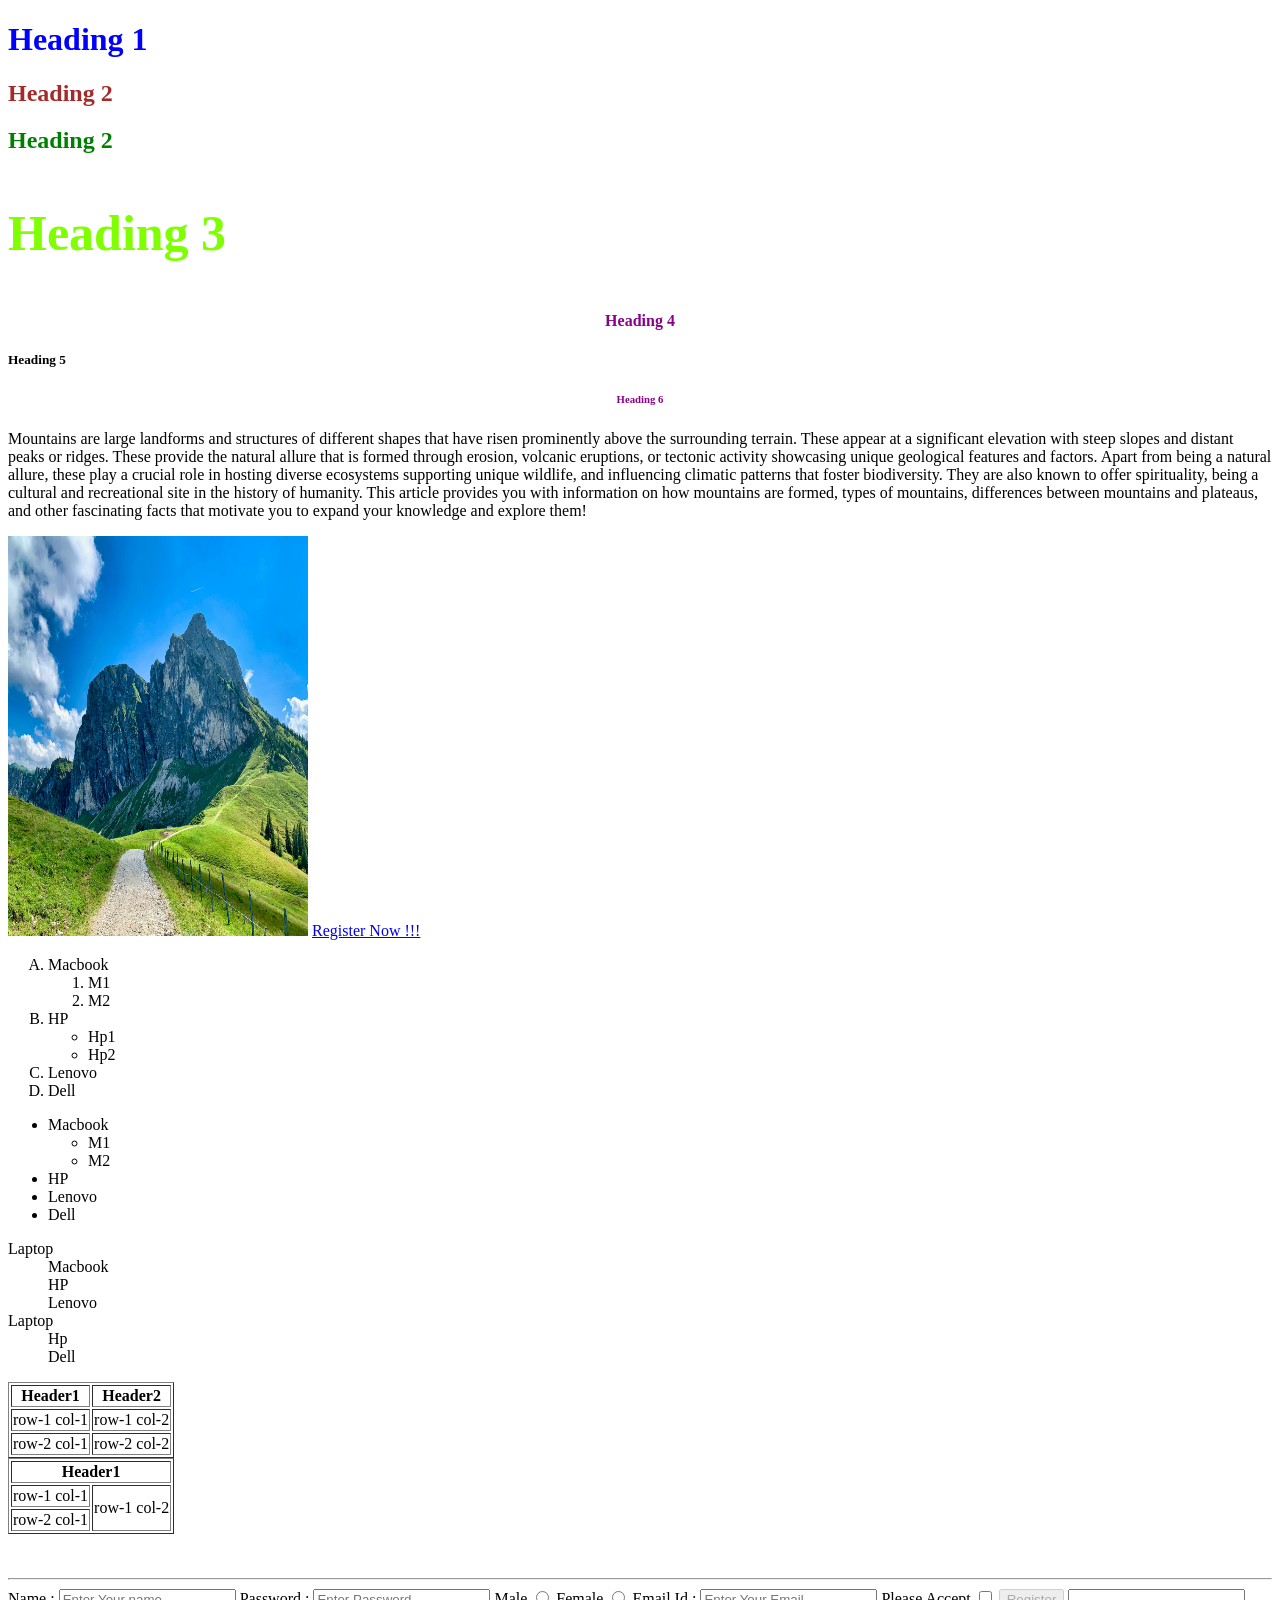
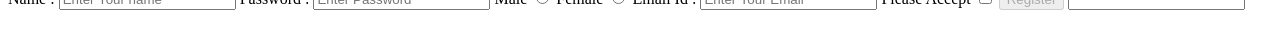
<file: index.html>
<!DOCTYPE html>
<html>
<head>
    <meta charset="UTF-8">
    <meta name="viewport" content="width=device-width, initial-scale=1.0">
    <title>Intro to HTML</title>

  
    <!-- internal style -->
 <style>
    /* h2{
        color: brown;
    }
    p{
        color: yellow;
    }
    #head-3{
        color: chartreuse;
        font-size: 50px;

    }
    .font-theme{
        color: darkmagenta;
        text-align: center;

    } */
</style> 
  <link rel="stylesheet" href="style.css"/>
</head>

<body>
    <h1 style="color: blue;"> Heading 1 </h1>
    <h2> Heading 2 </h2>
     <h2 style="color: green;"> Heading 2 </h2>
    <h3 id="head-3"> Heading 3 </h3>
    <h4 class="font-theme"> Heading 4</h4>
    <h5> Heading 5</h5>
    <h6 class="font-theme"> Heading 6</h6>
    <p>
        Mountains are large landforms and structures of different shapes
         that have risen prominently above the surrounding terrain. 
         These appear at a significant elevation with steep slopes and 
         distant peaks or ridges. These provide the natural allure that 
         is formed through erosion, volcanic eruptions, or tectonic activity 
         showcasing unique geological features and factors. 
         Apart from being a natural allure, these play a crucial role in hosting 
         diverse ecosystems supporting unique wildlife, and influencing climatic 
         patterns that foster biodiversity. They are also known to offer spirituality, 
         being a cultural and recreational site in the history of humanity. 
         This article provides you with information on how mountains are formed, 
         types of mountains, differences between mountains and plateaus, and other 
         fascinating facts that motivate you to expand your knowledge and explore them!
    </p>
    <img src="images/hilll-img.jpg" width="300" height="400"/ >
    <a href="register.html" target="_blank">
        Register Now !!!
    </a>
    <ol type="A">
        <li> Macbook</li>
        <ol>
            <li>M1</li>
            <li>M2</li>
        </ol>
        <li> HP</li>
        <ul>
            <li>Hp1</li>
            <li>Hp2</li>
        </ul>
        <li>Lenovo</li>
        <li>Dell</li>
    </ol>
    <ul type="disk">
       <li> Macbook</li>
       <ul>
        <li>M1</li>
        <li>M2</li>
       </ul>
        <li> HP</li>
        <li>Lenovo</li>
        <li>Dell</li>
    </ul>
    <dl>
        <dt>Laptop</dt>
        <dd>Macbook</dd>
        <dd>HP</dd>
        <dd>Lenovo</dd>
        <dt>Laptop</dt>
        <dd>Hp</dd>
        <dd>Dell</dd>

    </dl>

    <table border="1">
        <tr>
            <th>Header1</th>
            <th>Header2</th>
        </tr>
        <tr>
            <td>row-1 col-1</td>
             <td>row-1 col-2</td>
        </tr>
        <tr>
            <td>row-2 col-1</td>
             <td>row-2  col-2</td>
        </tr>
    </table>
    <table border="1">
        <tr>
            <th colspan="2">Header1</th>
           
        </tr>
        <tr>
            <td>row-1 col-1</td>
             <td rowspan="2">row-1 col-2</td>
        </tr>
        <tr>
            <td>row-2 col-1</td>
            
        </tr>
    </table>
    <nav></nav>
    <section></section>
    <aside></aside>
    <article></article>
    <span></span>
    <br>
    <br>
    <hr>
    <form>
        <label for="name"> Name :</label>
        <input id="name" type="text" placeholder="Enter Your name" required/>
       <label for="password">Password :</label>
        <input id="Password" type="password" placeholder="Enter Password" required/>
        <label for="">Male</label>
        <input type="radio" name="gender" value="Male">
              <label for="">Female</label>
        <input type="radio" name="gender" value="Female">
        <label for="Email">Email Id :</label>
        <input id="Email" type="email" placeholder="Enter Your Email" required/>
        <label>
            Please Accept 
        </label>
        <input type="checkbox">
        <button disabled>Register
        </button>


        <input type="password"/>

    </form>
    <br>
</body>
</html>
</file>
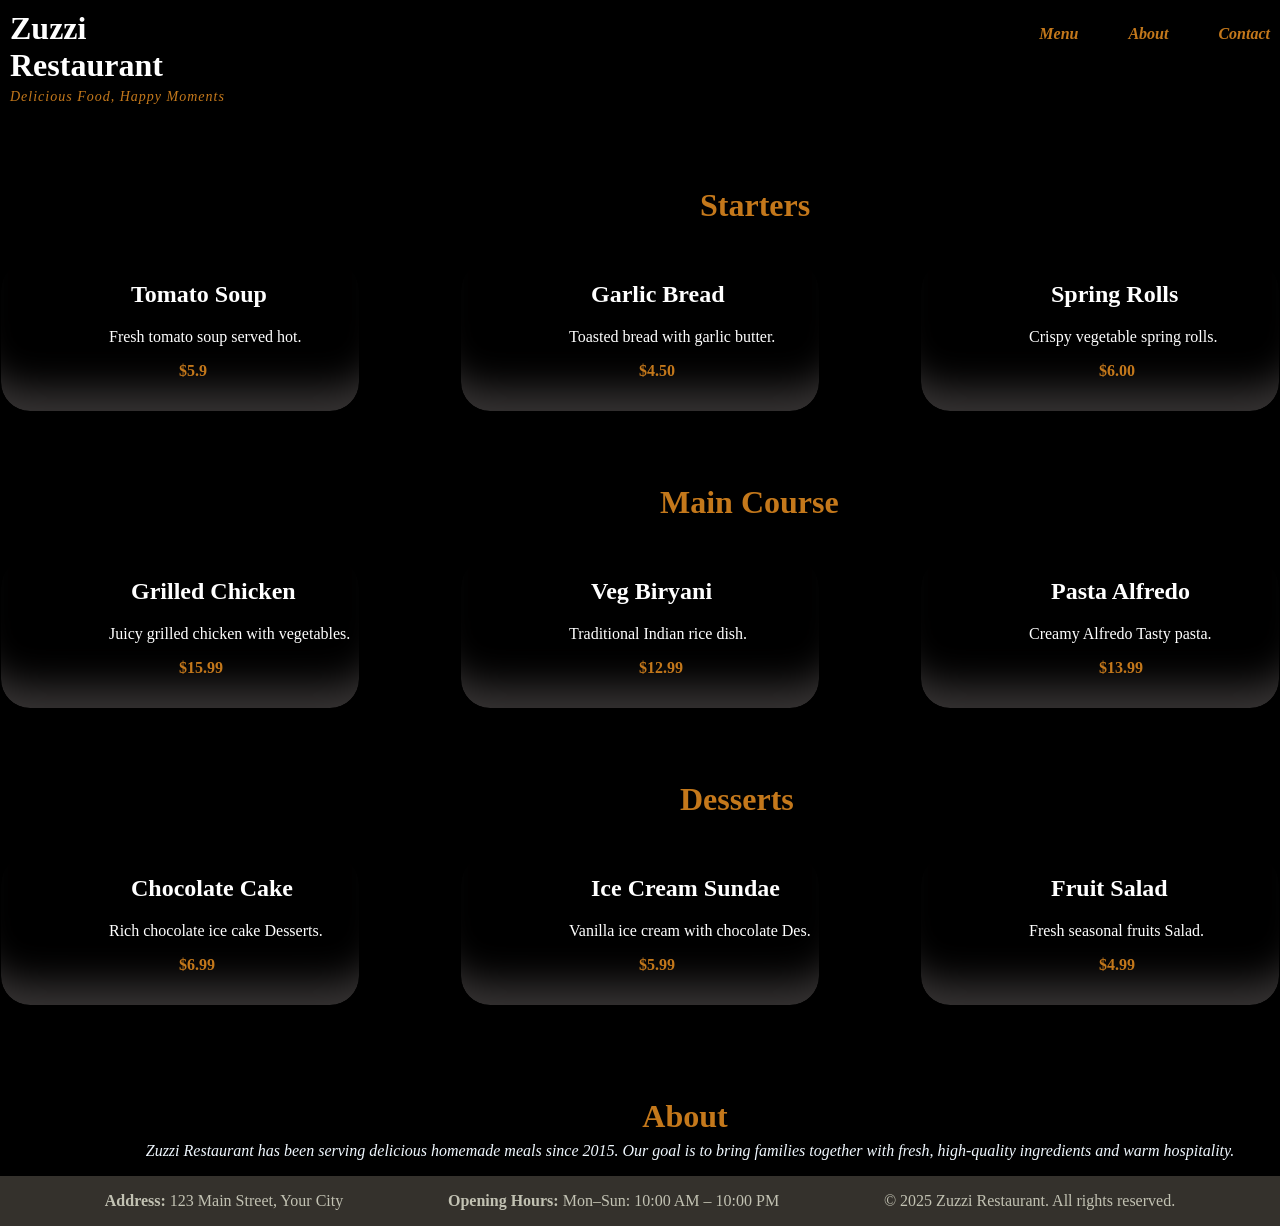
<file: Assignment-1/index.html>
<!DOCTYPE html>
<html lang="en">
<head>
    <meta charset="UTF-8">
    <meta name="viewport" content="width=device-width, initial-scale=1.0">
    <title>Zuzzi Restaurant </title>
    
    <link rel="stylesheet" href="style.css">
    <link rel="preconnect" href="https://fonts.googleapis.com">
    <link rel="preconnect" href="https://fonts.gstatic.com" crossorigin>
    <link href="https://fonts.googleapis.com/css2?family=Montenegrin+Gothic+One&family=Pacifico&family=Playpen+Sans+Hebrew:wght@100..800&family=Playwrite+ID:wght@100..400&family=Yuyu+Short&display=swap" rel="stylesheet">
    <link rel="preconnect" href="https://fonts.googleapis.com">
    <link rel="preconnect" href="https://fonts.gstatic.com" crossorigin>
    <link href="https://fonts.googleapis.com/css2?family=Montenegrin+Gothic+One&family=Playpen+Sans+Hebrew:wght@100..800&family=Playwrite+ID:wght@100..400&family=Yuyu+Short&display=swap" rel="stylesheet">
</head>
<body>
    <header>
        <div class="logo">
            <h1 class="main-name">Zuzzi Restaurant</h1>
            <p class="caption">Delicious Food, Happy Moments</p>
        </div>
       
        <nav>
            <a href="#menu">Menu</a>
            <a href="#about">About</a>
            <a href="#contact">Contact</a>
        </nav>
    </header>
        <main id="menu">
            <br><br><br><br>
             <h1 class="dish">Starters</h1>
             <br><br>
            <section>
               
                <div class="card">
                    <h2 class="items">Tomato Soup</h2>
                    <p>Fresh tomato soup served hot.</p>
                    <span>$5.9</span>
                 
                </div>
                <div class="card">
                    <h2 class="items">Garlic Bread</h2>
                    <p>Toasted bread with garlic butter.</p>
                    <span>$4.50</span>
                </div>
                <div class="card">
                    <h2 class="items">Spring Rolls</h2>
                    <p>Crispy vegetable spring rolls.</p>
                    <span>$6.00</span>
                </div>
            </section>
            <br><br><br><br>
            <h1  class="dish1">Main Course</h1>
            <br><br>
            <section>             
                <div class="card">
                    <h2 class="items-2">Grilled Chicken</h2>
                    <p>Juicy grilled chicken with vegetables.</p>
                    <span>$15.99</span>
                </div>

            <div class="card">
                <h2 class="items-3">Veg Biryani</h2>
                <p>Traditional Indian rice dish.</p>
                <span>$12.99</span>
            </div>

            <div class="card">
                <h2 class="items-4">Pasta Alfredo</h2>
                <p>Creamy Alfredo Tasty pasta.</p>
                <span>$13.99</span>
            </div>
            </section>
            <br><br><br><br>
              <h1  class="dish2">Desserts</h1>
              <br><br>
            <section>
            <div class="card">
                <h2 class="items-5">Chocolate Cake</h2>
                <p>Rich chocolate ice cake Desserts.</p>
                <span>$6.99</span>
            </div>

            <div class="card">
                <h2 class="items-6">Ice Cream Sundae</h2>
                <p>Vanilla ice cream with chocolate Des.</p>
                <span>$5.99</span>
            </div>

            <div class="card">
                <h2 class="items-7">Fruit Salad</h2>
                <p>Fresh seasonal fruits Salad.</p>
                <span>$4.99</span>
            </div>

            </section>
        </main>
            <section>
                <h1 id="about">About</h1>
                 <div class="details">
                <p> Zuzzi Restaurant has been serving delicious homemade meals since 2015. Our goal is to bring families together with fresh, high-quality ingredients and warm hospitality.
                </p>
            </div>
            </section>
           
            <footer id="contact">
                <p><strong>Address:</strong> 123 Main Street, Your City</p>
                <p><strong>Opening Hours:</strong> Mon–Sun: 10:00 AM – 10:00 PM</p>
                <p>&copy; 2025 Zuzzi Restaurant. All rights reserved.</p>
            </footer>
</body>
</html>
</file>
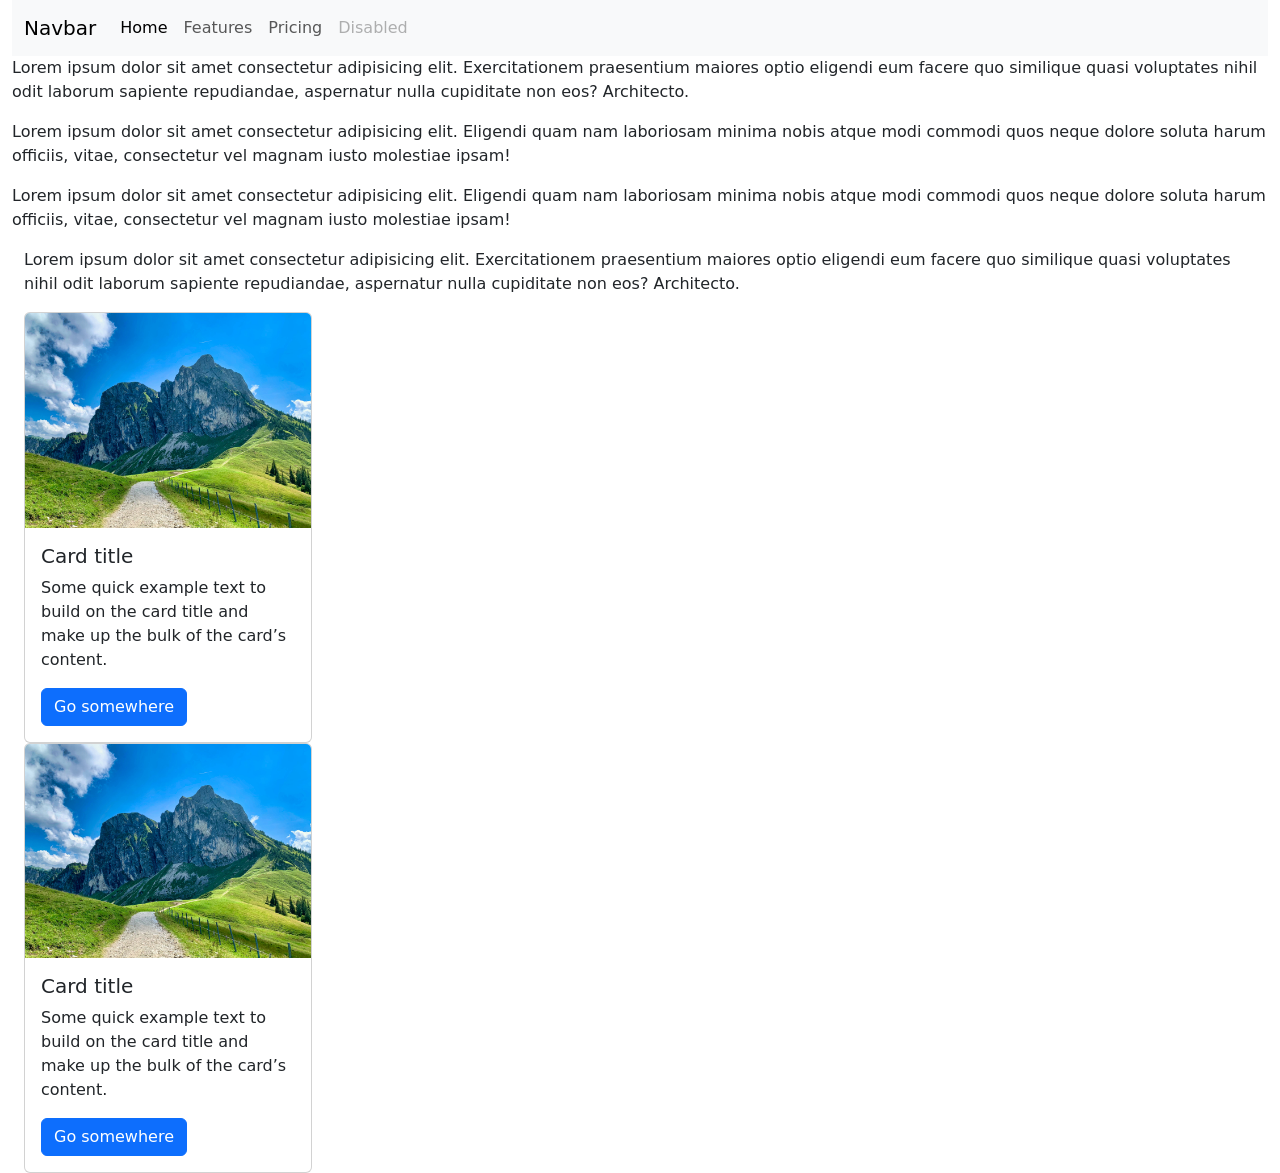
<file: bootstrap.html>
<!DOCTYPE html>
<html lang="en">
<head>
    <meta charset="UTF-8">
    <meta name="viewport" content="width=device-width, initial-scale=1.0">
    <title>Bootstrap</title>
    <link href="https://cdn.jsdelivr.net/npm/bootstrap@5.3.8/dist/css/bootstrap.min.css" rel="stylesheet" integrity="sha384-sRIl4kxILFvY47J16cr9ZwB07vP4J8+LH7qKQnuqkuIAvNWLzeN8tE5YBujZqJLB" crossorigin="anonymous">
    <script src="https://cdn.jsdelivr.net/npm/bootstrap@5.3.8/dist/js/bootstrap.bundle.min.js" integrity="sha384-FKyoEForCGlyvwx9Hj09JcYn3nv7wiPVlz7YYwJrWVcXK/BmnVDxM+D2scQbITxI" crossorigin="anonymous"></script>
    <!-- <link rel="stylesheet" href="style.css"> -->
</head>
<body>
    <div class="container-fluid">
<nav class="navbar navbar-expand-lg bg-body-tertiary">
  <div class="container-fluid">
    <a class="navbar-brand" href="#">Navbar</a>
    <button class="navbar-toggler" type="button" data-bs-toggle="collapse" data-bs-target="#navbarNav" aria-controls="navbarNav" aria-expanded="false" aria-label="Toggle navigation">
      <span class="navbar-toggler-icon"></span>
    </button>
    <div class="collapse navbar-collapse" id="navbarNav">
      <ul class="navbar-nav">
        <li class="nav-item">
          <a class="nav-link active" aria-current="page" href="#">Home</a>
        </li>
        <li class="nav-item">
          <a class="nav-link" href="#">Features</a>
        </li>
        <li class="nav-item">
          <a class="nav-link" href="#">Pricing</a>
        </li>
        <li class="nav-item">
          <a class="nav-link disabled" aria-disabled="true">Disabled</a>
        </li>
      </ul>
    </div>
  </div>
</nav>

    </div>
    <!-- <div class="container">
        <p>Lorem ipsum dolor sit amet consectetur adipisicing elit. Exercitationem praesentium maiores optio eligendi eum facere quo similique quasi voluptates nihil odit laborum sapiente repudiandae, aspernatur nulla cupiditate non eos? Architecto.</p>
        <div class="row">
            <div class="col">
                <p>Lorem ipsum dolor sit amet consectetur adipisicing elit. Eligendi quam nam laboriosam minima nobis atque modi commodi quos neque dolore soluta harum officiis, vitae, consectetur vel magnam iusto molestiae ipsam!</p>
            </div>
            <div class="col">
                <p>Lorem ipsum dolor sit amet consectetur adipisicing elit. Eligendi quam nam laboriosam minima nobis atque modi commodi quos neque dolore soluta harum officiis, vitae, consectetur vel magnam iusto molestiae ipsam!</p>
            </div>
            <div class="col">
                <p>Lorem ipsum dolor sit amet consectetur adipisicing elit. Eligendi quam nam laboriosam minima nobis atque modi commodi quos neque dolore soluta harum officiis, vitae, consectetur vel magnam iusto molestiae ipsam!</p>
            </div>
        </div>
    </div> -->
    
     <!-- <div class="container-fluid">
        <p>Lorem ipsum dolor sit amet consectetur adipisicing elit. Exercitationem praesentium maiores optio eligendi eum facere quo similique quasi voluptates nihil odit laborum sapiente repudiandae, aspernatur nulla cupiditate non eos? Architecto.</p>
    </div> -->
    <!-- <div class="container">
        <p>Lorem ipsum dolor sit amet consectetur adipisicing elit. Exercitationem praesentium maiores optio eligendi eum facere quo similique quasi voluptates nihil odit laborum sapiente repudiandae, aspernatur nulla cupiditate non eos? Architecto.</p>
        <div class="row">
            <div class="col-4">
                <p>Lorem ipsum dolor sit amet consectetur adipisicing elit. Eligendi quam nam laboriosam minima nobis atque modi commodi quos neque dolore soluta harum officiis, vitae, consectetur vel magnam iusto molestiae ipsam!</p>
            </div>
            <div class="col-4">
                <p>Lorem ipsum dolor sit amet consectetur adipisicing elit. Eligendi quam nam laboriosam minima nobis atque modi commodi quos neque dolore soluta harum officiis, vitae, consectetur vel magnam iusto molestiae ipsam!</p>
            </div>
            <div class="col-4">
                <p>Lorem ipsum dolor sit amet consectetur adipisicing elit. Eligendi quam nam laboriosam minima nobis atque modi commodi quos neque dolore soluta harum officiis, vitae, consectetur vel magnam iusto molestiae ipsam!</p>
            </div>
        </div>
    </div> -->

    <!-- <div class="container">
        <p>Lorem ipsum dolor sit amet consectetur adipisicing elit. Exercitationem praesentium maiores optio eligendi eum facere quo similique quasi voluptates nihil odit laborum sapiente repudiandae, aspernatur nulla cupiditate non eos? Architecto.</p>
        <div class="row">
            <div class="col-2">
                <p>Lorem ipsum dolor sit amet consectetur adipisicing elit. Eligendi quam nam laboriosam minima nobis atque modi commodi quos neque dolore soluta harum officiis, vitae, consectetur vel magnam iusto molestiae ipsam!</p>
            </div>
            <div class="col-4">
                <p>Lorem ipsum dolor sit amet consectetur adipisicing elit. Eligendi quam nam laboriosam minima nobis atque modi commodi quos neque dolore soluta harum officiis, vitae, consectetur vel magnam iusto molestiae ipsam!</p>
            </div>
            <div class="col-4">
                <p>Lorem ipsum dolor sit amet consectetur adipisicing elit. Eligendi quam nam laboriosam minima nobis atque modi commodi quos neque dolore soluta harum officiis, vitae, consectetur vel magnam iusto molestiae ipsam!</p>
            </div>
            <div class="col-2">
                <p>Lorem ipsum dolor sit amet consectetur adipisicing elit. Eligendi quam nam laboriosam minima nobis atque modi commodi quos neque dolore soluta harum officiis, vitae, consectetur vel magnam iusto molestiae ipsam!</p>
            </div>
        </div>
    </div> -->
        <!-- <div class="container-fluid">
        <p>Lorem ipsum dolor sit amet consectetur adipisicing elit. Exercitationem praesentium maiores optio eligendi eum facere quo similique quasi voluptates nihil odit laborum sapiente repudiandae, aspernatur nulla cupiditate non eos? Architecto.</p>
        <div class="row">
            <div class="col-2">
                <p>Lorem ipsum dolor sit amet consectetur adipisicing elit. Eligendi quam nam laboriosam minima nobis atque modi commodi quos neque dolore soluta harum officiis, vitae, consectetur vel magnam iusto molestiae ipsam!</p>
            </div>
            <div class="col-4">
                <p>Lorem ipsum dolor sit amet consectetur adipisicing elit. Eligendi quam nam laboriosam minima nobis atque modi commodi quos neque dolore soluta harum officiis, vitae, consectetur vel magnam iusto molestiae ipsam!</p>
            </div>
            <div class="col-4">
                <p>Lorem ipsum dolor sit amet consectetur adipisicing elit. Eligendi quam nam laboriosam minima nobis atque modi commodi quos neque dolore soluta harum officiis, vitae, consectetur vel magnam iusto molestiae ipsam!</p>
            </div>
            <div class="col-2">
                <p>Lorem ipsum dolor sit amet consectetur adipisicing elit. Eligendi quam nam laboriosam minima nobis atque modi commodi quos neque dolore soluta harum officiis, vitae, consectetur vel magnam iusto molestiae ipsam!</p>
            </div>
        </div>
    </div> -->
        <!-- <div class="container-fluid">
        <p>Lorem ipsum dolor sit amet consectetur adipisicing elit. Exercitationem praesentium maiores optio eligendi eum facere quo similique quasi voluptates nihil odit laborum sapiente repudiandae, aspernatur nulla cupiditate non eos? Architecto.</p>
        <div class="row">
            <div class="col-6">
                <p>Lorem ipsum dolor sit amet consectetur adipisicing elit. Eligendi quam nam laboriosam minima nobis atque modi commodi quos neque dolore soluta harum officiis, vitae, consectetur vel magnam iusto molestiae ipsam!</p>
            </div>
            <div class="col-6">
                <p>Lorem ipsum dolor sit amet consectetur adipisicing elit. Eligendi quam nam laboriosam minima nobis atque modi commodi quos neque dolore soluta harum officiis, vitae, consectetur vel magnam iusto molestiae ipsam!</p>
            </div>
            
        </div>
    </div> -->
        <div class="container-fluid">
        <p>Lorem ipsum dolor sit amet consectetur adipisicing elit. Exercitationem praesentium maiores optio eligendi eum facere quo similique quasi voluptates nihil odit laborum sapiente repudiandae, aspernatur nulla cupiditate non eos? Architecto.</p>
        <div class="row">
            <div class="col-lg-12 col-md-6">
                <p>Lorem ipsum dolor sit amet consectetur adipisicing elit. Eligendi quam nam laboriosam minima nobis atque modi commodi quos neque dolore soluta harum officiis, vitae, consectetur vel magnam iusto molestiae ipsam!</p>
            </div>
            <div class="col-lg-12 col-md-6">
                <p>Lorem ipsum dolor sit amet consectetur adipisicing elit. Eligendi quam nam laboriosam minima nobis atque modi commodi quos neque dolore soluta harum officiis, vitae, consectetur vel magnam iusto molestiae ipsam!</p>
            </div>
            
        </div>
         <div class="container-fluid">
        <p>Lorem ipsum dolor sit amet consectetur adipisicing elit. Exercitationem praesentium maiores optio eligendi eum facere quo similique quasi voluptates nihil odit laborum sapiente repudiandae, aspernatur nulla cupiditate non eos? Architecto.</p>
        <div class="row">
            <div class="col-md-63">
                <div class="card" style="width: 18rem;">
  <img src="images/hilll-img.jpg" class="card-img-top" alt="...">
  <div class="card-body">
    <h5 class="card-title">Card title</h5>
    <p class="card-text">Some quick example text to build on the card title and make up the bulk of the card’s content.</p>
    <a href="#" class="btn btn-primary">Go somewhere</a>
  </div>
</div>
                <!-- <p>Lorem ipsum dolor sit amet consectetur adipisicing elit. Eligendi quam nam laboriosam minima nobis atque modi commodi quos neque dolore soluta harum officiis, vitae, consectetur vel magnam iusto molestiae ipsam!</p> -->
            </div>
            <div class="col-md-3">
                <div class="card" style="width: 18rem;">
  <img src="images/hilll-img.jpg" class="card-img-top" alt="...">
  <div class="card-body">
    <h5 class="card-title">Card title</h5>
    <p class="card-text">Some quick example text to build on the card title and make up the bulk of the card’s content.</p>
    <a href="#" class="btn btn-primary">Go somewhere</a>
  </div>
</div>
                <!-- <p>Lorem ipsum dolor sit amet consectetur adipisicing elit. Eligendi quam nam laboriosam minima nobis atque modi commodi quos neque dolore soluta harum officiis, vitae, consectetur vel magnam iusto molestiae ipsam!</p> -->
            </div>
            
        </div>
        
    </div>
    <div class="container-fluid">
        <div class="modal" tabindex="-1">
  <div class="modal-dialog">
    <div class="modal-content">
      <div class="modal-header">
        <h5 class="modal-title">Modal title</h5>
        <button type="button" class="btn-close" data-bs-dismiss="modal" aria-label="Close"></button>
      </div>
      <div class="modal-body">
        <p>Modal body text goes here.</p>
      </div>
      <div class="modal-footer">
        <button type="button" class="btn btn-secondary" data-bs-dismiss="modal">Close</button>
        <button type="button" class="btn btn-primary">Save changes</button>
      </div>
    </div>
  </div>
</div>
    </div>
    
</body>
</html>
</file>
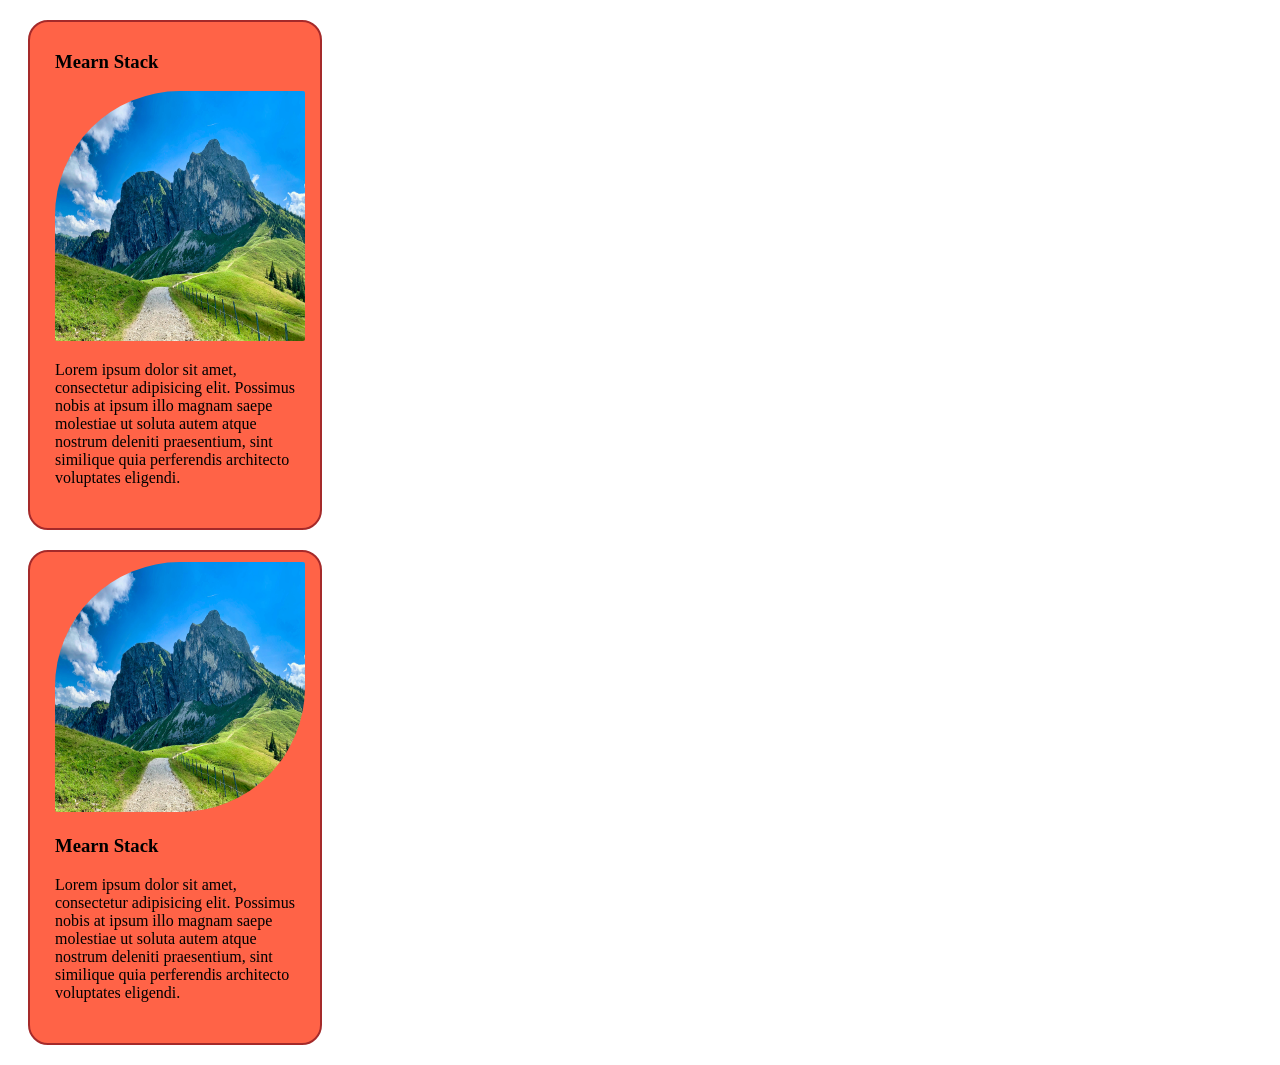
<file: css-box-model.html>
<!DOCTYPE html>
<html lang="en">
<head>
    <meta charset="UTF-8">
    <meta name="viewport" content="width=device-width, initial-scale=1.0">
    <title>Document</title>
      <link rel="stylesheet" href="style.css"/>
<link rel="preconnect" href="https://fonts.googleapis.com">
<link rel="preconnect" href="https://fonts.gstatic.com" crossorigin>
<link href="https://fonts.googleapis.com/css2?family=Montenegrin+Gothic+One&family=Playpen+Sans+Hebrew:wght@100..800&display=swap" rel="stylesheet">
</head>
<body>
    <div class="card">
        <h3 class="card-title">Mearn Stack</h3>
        <img class="img-one" src="images/hilll-img.jpg" alt="">
        <p class="card-details" >Lorem ipsum dolor sit amet, consectetur adipisicing elit. Possimus
                nobis at ipsum illo magnam saepe molestiae ut soluta autem atque nostrum deleniti 
             praesentium, sint similique quia perferendis architecto voluptates eligendi.

        </p>
    </div>
        <div class="card">
                    <img class="img-two" src="images/hilll-img.jpg" alt="">
        <h3 class="card-title">Mearn Stack</h3>
        <p class="card-details" >Lorem ipsum dolor sit amet, consectetur adipisicing elit. Possimus
                nobis at ipsum illo magnam saepe molestiae ut soluta autem atque nostrum deleniti 
             praesentium, sint similique quia perferendis architecto voluptates eligendi.

        </p>
    </div>
    <!-- <span> span-1 </span>
    <p>Lorem ipsum dolor sit amet consectetur adipisicing elit.
         Aut ullam, ratione id, ex quasi reprehenderit
         reiciendis similique, nam a hic sed cupiditate. Laboriosam dolor est rerum! Necessitatibus ipsam nobis excepturi.</p>
    <span> span-2</span> -->
</body>
</html>
</file>
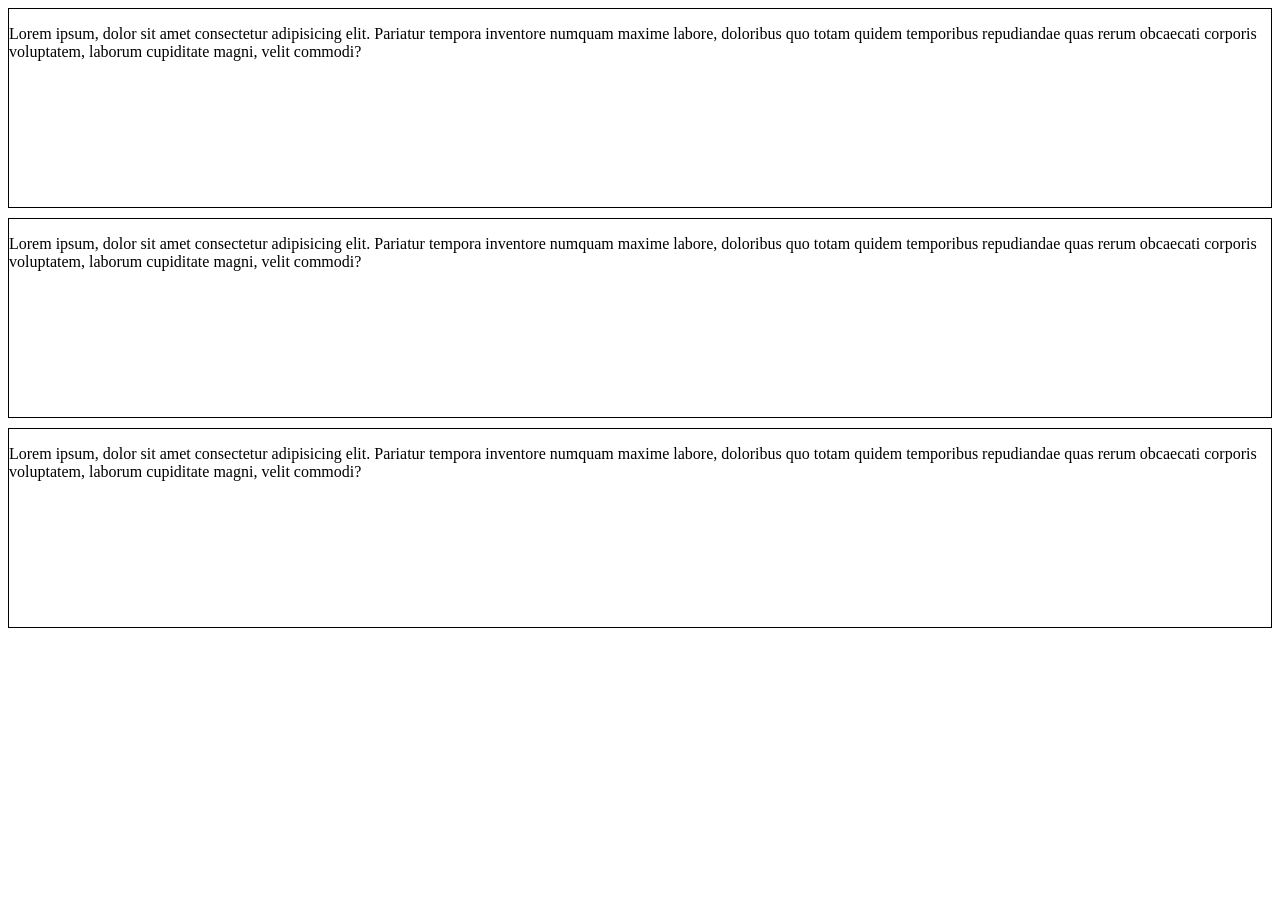
<file: Css-grid.html>
<!DOCTYPE html>
<html lang="en">
<head>
    <meta charset="UTF-8">
    <meta name="viewport" content="width=device-width, initial-scale=1.0">
    <title>Document</title>
    <link rel="stylesheet" href="style.css">
</head>
<body>
    <div class="container">
        <div class="card-item">
            <p>
                Lorem ipsum, dolor sit amet consectetur adipisicing elit. Pariatur tempora inventore numquam maxime labore, doloribus quo totam quidem temporibus repudiandae quas rerum obcaecati corporis voluptatem, laborum cupiditate magni, velit commodi?
            </p>
        </div>
                <div class="card-item">
            <p>
                Lorem ipsum, dolor sit amet consectetur adipisicing elit. Pariatur tempora inventore numquam maxime labore, doloribus quo totam quidem temporibus repudiandae quas rerum obcaecati corporis voluptatem, laborum cupiditate magni, velit commodi?
            </p>
        </div>
                <div class="card-item">
            <p>
                Lorem ipsum, dolor sit amet consectetur adipisicing elit. Pariatur tempora inventore numquam maxime labore, doloribus quo totam quidem temporibus repudiandae quas rerum obcaecati corporis voluptatem, laborum cupiditate magni, velit commodi?
            </p>
        </div>

    </div>
</body>
</html>
</file>
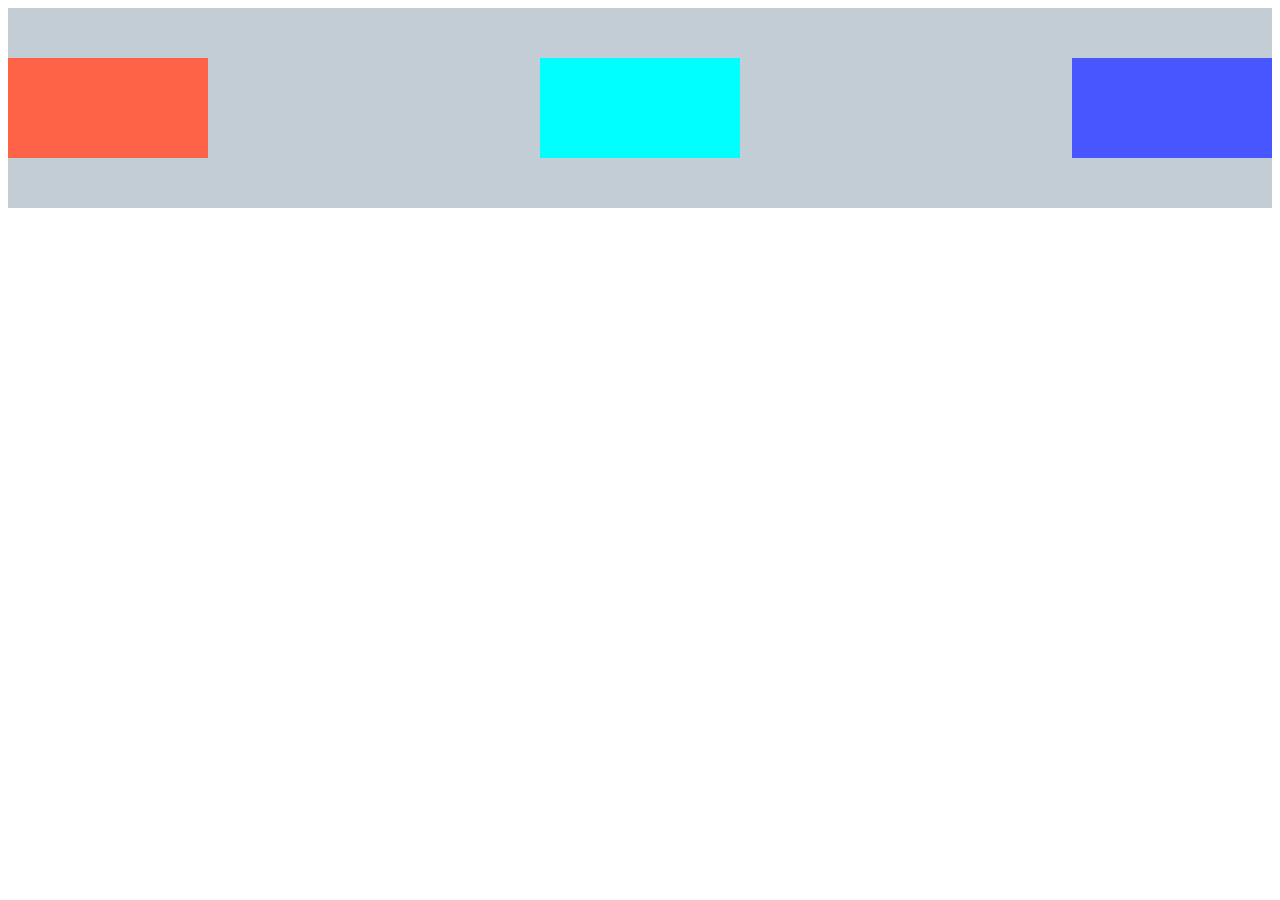
<file: FlexBox.html>
<!DOCTYPE html>
<html lang="en">
<head>
    <meta charset="UTF-8">
    <meta name="viewport" content="width=device-width, initial-scale=1.0">
    <title>Flex-Box</title>
    <link rel="stylesheet" href="style.css">
</head>
<body>
    <section class="home">
        <div class="card-1"></div>
        <div class="card-2"></div>
        <div class="card-3"></div>
    </section>
    
</body>
</html>
</file>
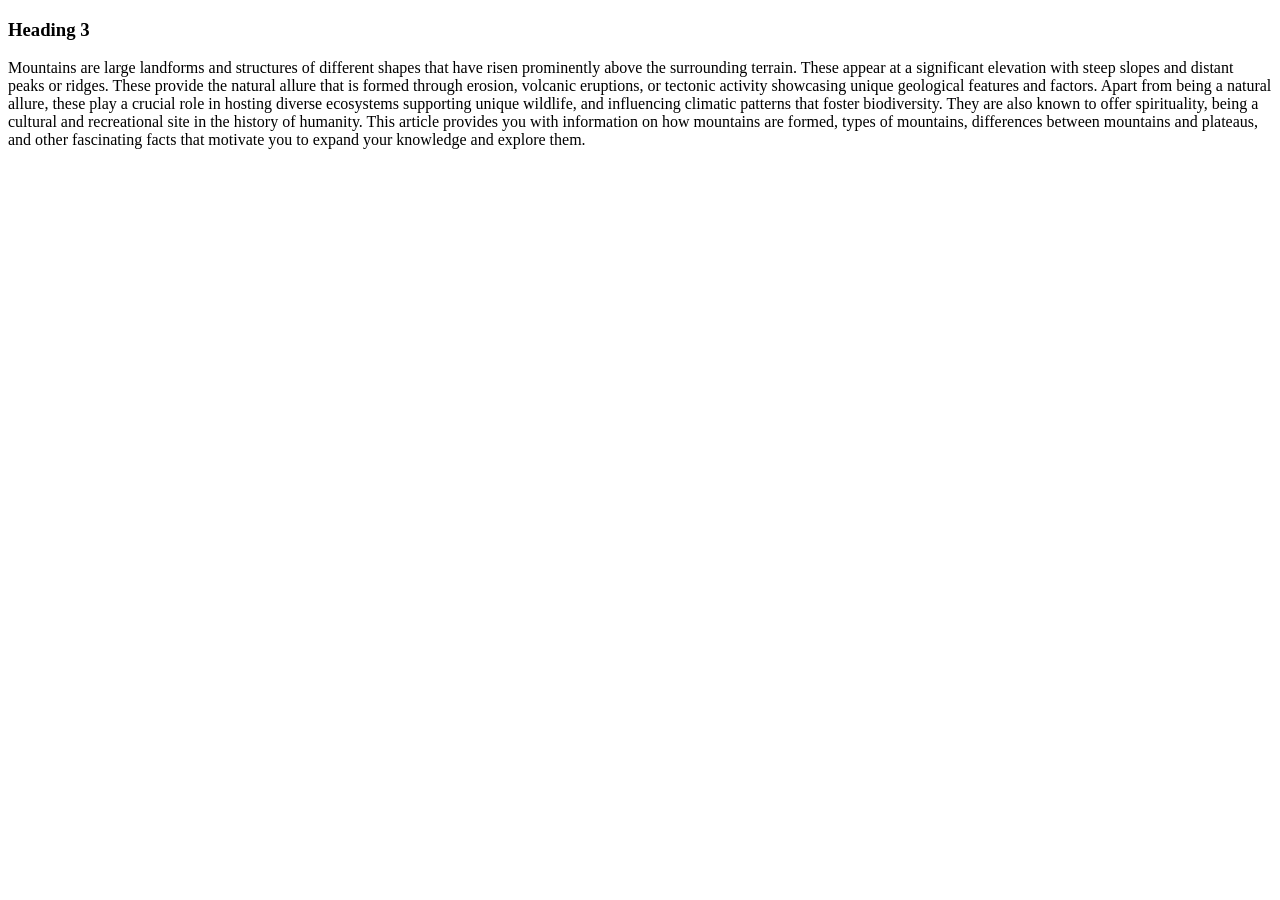
<file: register.html>
<!DOCTYPE html>
<html lang="en">
<head>
    <meta charset="UTF-8">
    <meta name="viewport" content="width=device-width, initial-scale=1.0">
    <title>Register Now !!!</title>
</head>
<body>
    <h3>Heading 3</h3>
    <p>
        Mountains are large landforms and structures of different 
        shapes that have risen prominently above the surrounding terrain.
         These appear at a significant elevation with steep slopes and 
         distant peaks or ridges. These provide the natural allure that
          is formed through erosion, volcanic eruptions, or tectonic 
          activity showcasing unique geological features and factors.
           Apart from being a natural allure, these play a crucial role
            in hosting diverse ecosystems supporting unique wildlife, 
            and influencing climatic patterns that foster biodiversity.
             They are also known to offer spirituality, being a cultural 
             and recreational site in the history of humanity. 
             This article provides you with information on how mountains are 
             formed, types of mountains, differences between mountains 
             and plateaus, and other fascinating facts that motivate you to
              expand your knowledge and explore them.
    </p>
</body>
</html>
</file>
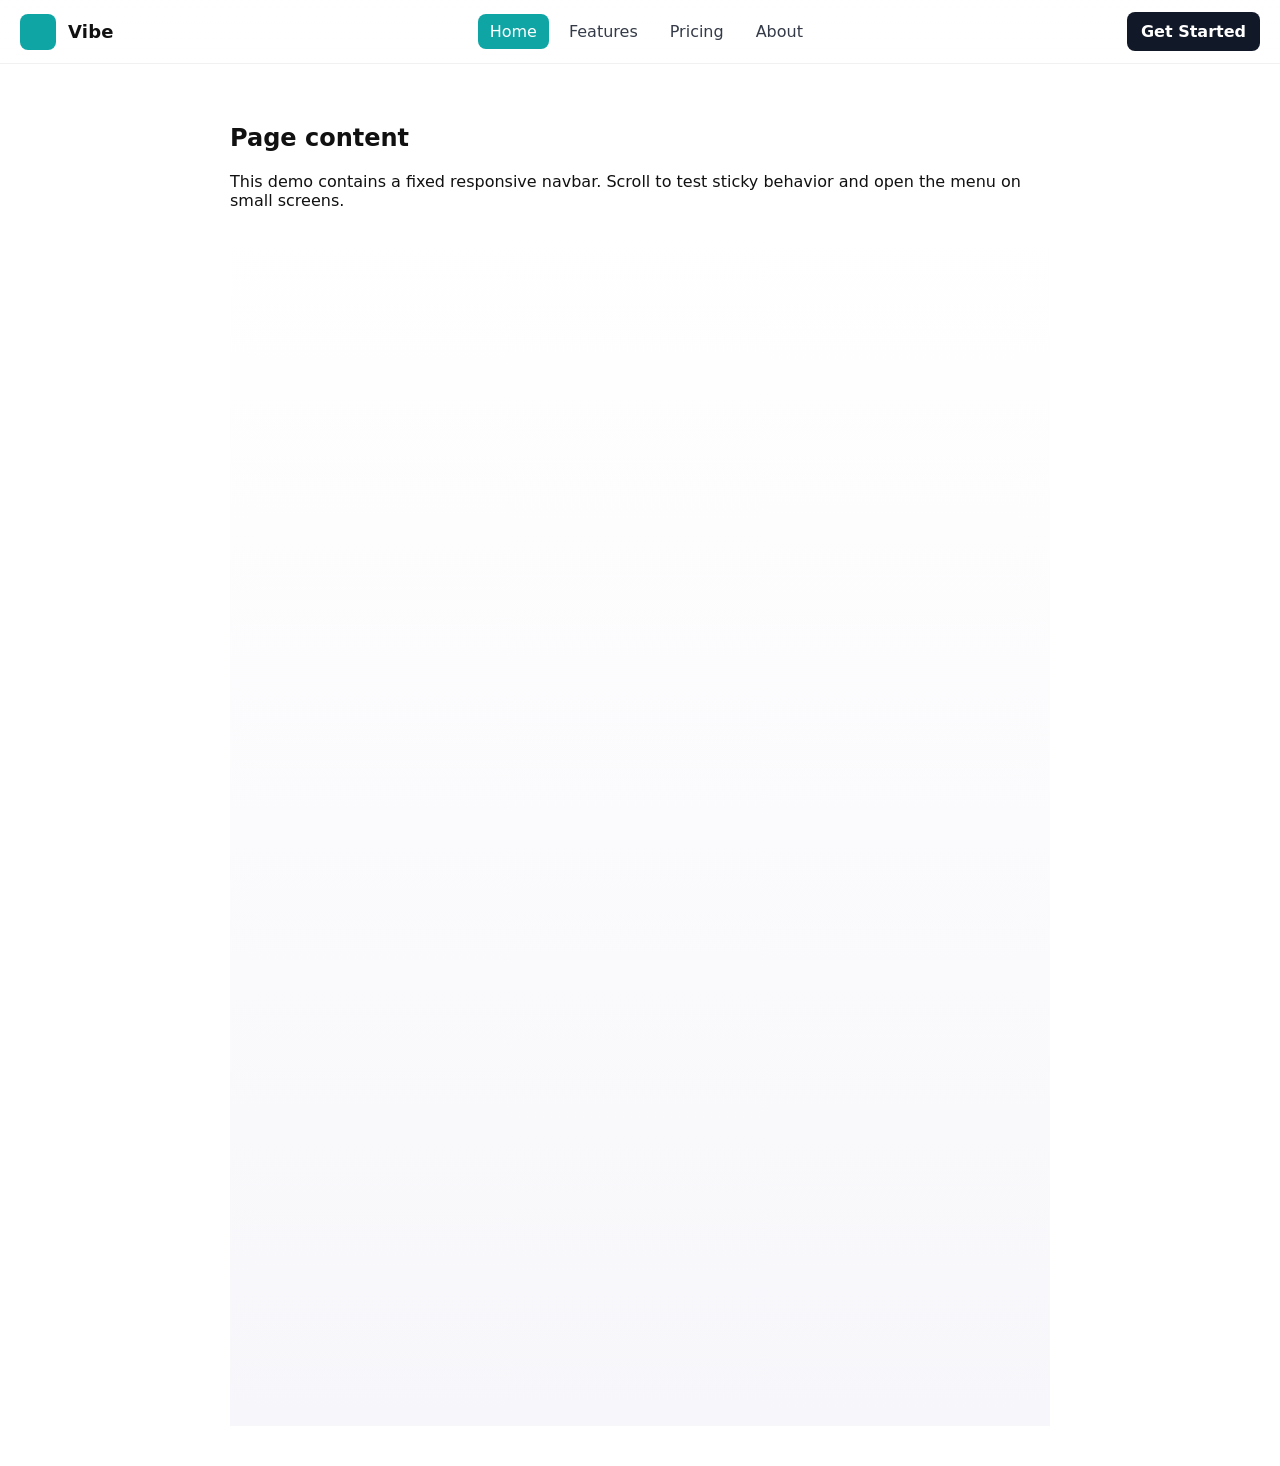
<file: vibe-code.html>
<!doctype html>
<html lang="en">
<head>
  <meta charset="utf-8">
  <meta name="viewport" content="width=device-width,initial-scale=1">
  <title>Vibe - Navbar</title>
  <style>
    /* Reset & base fixes: remove browser inconsistencies and set box-sizing */
    *,*::before,*::after{box-sizing:border-box}
    html,body{height:100%;margin:0;font-family:Inter,system-ui,Segoe UI,Roboto,Helvetica,Arial,sans-serif;color:#111}

    /* Sticky navbar container - high z-index to remain above content but not excessively high */
    .navbar{
      position:fixed; /* keep navbar visible while scrolling */
      top:0;left:0;right:0;
      height:64px;
      display:flex;align-items:center;justify-content:space-between;
      padding:0 20px;gap:20px;
      background:linear-gradient(180deg, rgba(255,255,255,0.95), rgba(255,255,255,0.9));
      border-bottom:1px solid rgba(16,24,40,0.06);
      z-index:1000; /* prevents overlapping issues */
      backdrop-filter: blur(6px);
    }

    /* Ensure page content isn't hidden behind the fixed navbar */
    main{padding-top:64px}

    /* Logo area */
    .brand{
      display:flex;align-items:center;gap:12px;text-decoration:none;color:inherit;
    }
    .brand__logo{width:36px;height:36px;border-radius:8px;display:inline-block;background:#0ea5a4;flex:0 0 36px}
    .brand__text{font-weight:700;font-size:18px;letter-spacing:0.2px}

    /* Desktop menu */
    .nav-links{display:flex;align-items:center;gap:8px;margin-left:12px}
    .nav-item{list-style:none}
    .nav-link{
      display:inline-block;padding:8px 12px;border-radius:8px;text-decoration:none;color:rgba(17,24,39,0.85);font-weight:500;
      transition:background .18s ease,color .18s ease,transform .18s ease;
    }
    .nav-link:hover{background:rgba(15,23,42,0.04);transform:translateY(-1px)}
    .nav-link[aria-current="page"]{background:#0ea5a4;color:white}

    /* CTA button */
    .cta{background:#111827;color:white;padding:10px 14px;border-radius:8px;text-decoration:none;font-weight:600}
    .cta:hover{opacity:0.9}

    /* Hamburger for smaller screens */
    .hamburger{
      display:none; /* hidden on desktop */
      width:44px;height:44px;border-radius:8px;align-items:center;justify-content:center;cursor:pointer;background:transparent;border:none
    }
    .hamburger__box{position:relative;width:22px;height:14px}
    .hamburger__line{
      position:absolute;left:0;right:0;height:2px;background:#111;transition:transform .25s ease,opacity .2s ease,top .25s ease}
    .hamburger__line--1{top:0}
    .hamburger__line--2{top:6px}
    .hamburger__line--3{top:12px}

    /* Mobile menu overlay */
    .mobile-menu{
      position:fixed;inset:64px 0 0 0; /* anchored below navbar */
      background:linear-gradient(180deg, rgba(255,255,255,0.98), rgba(255,255,255,0.98));
      transform:translateY(-8px) scaleY(.98);opacity:0;pointer-events:none;transition:opacity .28s ease,transform .28s ease;
      z-index:999;display:flex;flex-direction:column;padding:12px 18px;gap:8px;overflow:auto
    }
    .mobile-menu.open{opacity:1;pointer-events:auto;transform:none}

    .mobile-link{display:block;padding:12px 16px;border-radius:8px;text-decoration:none;color:#111;font-weight:600}
    .mobile-link:hover{background:rgba(15,23,42,0.04)}

    /* Hamburger active animation to X */
    .hamburger.active .hamburger__line--1{transform:translateY(6px) rotate(45deg)}
    .hamburger.active .hamburger__line--2{opacity:0}
    .hamburger.active .hamburger__line--3{transform:translateY(-6px) rotate(-45deg)}

    /* Responsive breakpoints */
    @media (max-width:900px){
      .nav-links{display:none}
      .hamburger{display:flex}
      .cta{display:none}
    }

    @media (min-width:901px){
      .mobile-menu{display:none}
    }
  </style>
</head>
<body>
  <header class="navbar" role="banner">
    <a href="#" class="brand" aria-label="Vibe home">
      <span class="brand__logo" aria-hidden="true"></span>
      <span class="brand__text">Vibe</span>
    </a>

    <!-- Desktop nav -->
    <nav role="navigation" aria-label="Main Navigation" style="display:flex;align-items:center;flex:1;justify-content:center">
      <ul class="nav-links" role="menubar">
        <li class="nav-item" role="none"><a class="nav-link" role="menuitem" href="#home" aria-current="page">Home</a></li>
        <li class="nav-item" role="none"><a class="nav-link" role="menuitem" href="#features">Features</a></li>
        <li class="nav-item" role="none"><a class="nav-link" role="menuitem" href="#pricing">Pricing</a></li>
        <li class="nav-item" role="none"><a class="nav-link" role="menuitem" href="#about">About</a></li>
      </ul>
    </nav>

    <div style="display:flex;align-items:center;gap:12px">
      <a class="cta" href="#get-started">Get Started</a>
      <button class="hamburger" aria-label="Toggle menu" aria-expanded="false" aria-controls="mobile-menu">
        <span class="hamburger__box">
          <span class="hamburger__line hamburger__line--1"></span>
          <span class="hamburger__line hamburger__line--2"></span>
          <span class="hamburger__line hamburger__line--3"></span>
        </span>
      </button>
    </div>
  </header>

  <!-- Mobile menu (hidden on desktop) -->
  <div id="mobile-menu" class="mobile-menu" role="menu" aria-hidden="true">
    <a class="mobile-link" href="#home" role="menuitem">Home</a>
    <a class="mobile-link" href="#features" role="menuitem">Features</a>
    <a class="mobile-link" href="#pricing" role="menuitem">Pricing</a>
    <a class="mobile-link" href="#about" role="menuitem">About</a>
    <a class="mobile-link" href="#get-started" role="menuitem">Get Started</a>
  </div>

  <main>
    <section style="padding:40px;max-width:900px;margin:0 auto">
      <h1>Page content</h1>
      <p>This demo contains a fixed responsive navbar. Scroll to test sticky behavior and open the menu on small screens.</p>
      <div style="height:1200px;background:linear-gradient(#fff,#f7f7fb)"></div>
    </section>
  </main>

  <script>
    // JS: toggle mobile menu with smooth animations and accessible attributes
    (function(){
      const btn = document.querySelector('.hamburger');
      const menu = document.getElementById('mobile-menu');
      if(!btn || !menu) return;

      function open(){
        btn.classList.add('active');
        btn.setAttribute('aria-expanded','true');
        menu.classList.add('open');
        menu.setAttribute('aria-hidden','false');
        // prevent body scroll when open
        document.body.style.overflow = 'hidden';
      }
      function close(){
        btn.classList.remove('active');
        btn.setAttribute('aria-expanded','false');
        menu.classList.remove('open');
        menu.setAttribute('aria-hidden','true');
        document.body.style.overflow = '';
      }

      btn.addEventListener('click', ()=>{
        const expanded = btn.getAttribute('aria-expanded') === 'true';
        if(expanded) close(); else open();
      });

      // Close on ESC or when clicking outside mobile menu on small screens
      document.addEventListener('keydown', (e)=>{ if(e.key === 'Escape') close(); });
      document.addEventListener('click', (e)=>{
        if(!menu.contains(e.target) && !btn.contains(e.target) && menu.classList.contains('open')) close();
      });

      // Ensure menu state resets when resizing to desktop
      let resizeTimer;
      window.addEventListener('resize', ()=>{
        clearTimeout(resizeTimer);
        resizeTimer = setTimeout(()=>{
          if(window.innerWidth > 900) { close(); }
        },150);
      });
    })();
  </script>
</body>
</html>
</file>
<file: style.css>
/* external style */
h2{
        color: brown;
    }
    /* p{
        color: yellow;
    } */
    #head-3{
        color: chartreuse;
        font-size: 50px;

    }
    .font-theme{
        color: darkmagenta;
        text-align: center;

    }
    .card{
        border:2px solid brown;
        padding: 10px 15px 25px 10px;
        padding-left: 25px;
        /* padding-bottom: 10px;
        padding-right:0 ;
        padding-top: 0; */
        margin: 20px;
        /* margin-top: 0;
        margin-bottom: 0;
        margin-left: 0;
        margin-right: 0; */
        width: 250px;
        border-radius: 20px;
        /* background-color:  rgb(255, 0, 0);
        background-color: rgb(61, 120, 134);
        background-color: darkslateblue; */
        background-color:  #ff6347;;
    }
    .img-one{
        /* width: 100%; */
        width: 250px;
        height: 250px;
        border-radius: 100%;
                border-radius: 2px;
                /* leaf shape */
                /* border-top-left-radius: 50%;
                border-bottom-right-radius: 50%; */
                border-top-left-radius: 50%;

    }
        .img-two{
        /* width: 100%; */
        width: 250px;
        height: 250px;
        border-radius: 100%;
                border-radius: 2px;
                /* leaf shape */
                border-top-left-radius: 50%;
                border-bottom-right-radius: 50%;
                /* border-top-left-radius: 50%; */

    }
h3{
      font-family: "Montenegrin Gothic One", serif;
      font-weight: 900;
}
p{
      font-family: "Montenegrin Gothic One", serif;
      /* line-height: 240x; */
      /* font-weight: 500; */

}
.parent{
width:500px;
height: 500px;
background-color: rgb(173, 141, 141);
position: relative;
}
.child-1{
    width: 100px;
    height: 100px;
    background-color: red;
    /* margin-left: 400px; */
    position: absolute;
    /* default position left */
    /* right: 0; */
     /* right: 10px; */
     /* bottom: 0;
     top: 40px;
     left: 40px; */
    z-index: 2;
    right: 0;
}
.child-2{
    width: 100px;
    height: 100px;
    background-color: rgb(35, 32, 94);
    /* margin-left: 400px; */
    position: absolute;
    /* default position left */
    /* right: 0; */
     /* right: 10px; */
     /* bottom: 0;
     top: 40px;
     left: 40px; */
    /* top: 40px; */
    z-index: 1;
    bottom: 0;
}
/* flexbox concept */

.card-1{
    width: 200px;
    height: 100px;
    background-color: #ff6347;

}
.card-2{
    width: 200px;
    height: 100px;
    background-color: aqua;
}.card-3{
    width: 200px;
    height: 100px;
    background-color: #4756ff;
}
.home{
    display: flex;
    /* horizondal vertical-column */
    /* flex-direction: row; */
    background-color: rgb(195, 205, 214);
    /* horizondal item center  contant space*/
    /* justify-content: center; */
    justify-content: space-between;
    /* justify-content: space-around; */
    /* justify-content: space-evenly; */
    /* justify-content: end; */
    /* gap: 50px; */
    height: 200px;
    /* verticaliy align item center */
    align-items: center;
    

}
header{
    display: flex;
    justify-content: center;
    background-color: black;

  nav{
    display: flex;
      a{
        text-decoration: none;
        color: beige;
        padding: 10px 20px;
        display: block;
        transition: 0.5s ease-in-out;
        &:hover{
            background-color: chartreuse;
            /* color: chartreuse; */
            border-radius: 15px;
        }

      }
     }
}
/* grid-css system */
.container{
    display: grid;
        /* grid-template-columns: 200px 200px 200px; */
        /* grid-template-columns: 1fr 1fr 1fr;         */
        /* grid-template-columns: repeat(3,1fr); */
        /* grid-template-rows: repeat(3,1fr); */
        grid-template-rows: repeat(3,200px);

        gap: 10px; 
        .card-item{
            border: 1px solid black;
         }
}
/* media query */
.css-media-query{
    background-color: rgb(117, 99, 133);
    width:100%;
    height:200px ;

}
.bg-orange{
    background-color: #ff6347;

}
/* @media (max-width: 768px) {
    .css-media-query {
        background-color: red;
    }
}
@media (max-width: 480px) {
    .css-media-query {
        background-color: rgb(255, 208, 0);
    }
}
/* upto 480 */
/* @media (min-width: 48px) {
    .css-media-query {
        background-color: red;
    }
} */
</file>
<file: Assignment-1/style.css>
body {
    margin: 0;
    padding: 0;
    /* background-color: black;
     */
       /* line-height:1.6; */
       background-color:#000;
}

header {
    /* background-color: black;
     */
     background-color:#000;
    color: white;
    padding: 10px;
    display: flex;
       /* font-style: italic; */
     font-family: "Montenegrin Gothic One", serif;
  font-weight: 400;
  font-style: normal;
}
h1{
   margin: 0;

}
.caption{
    margin: 5px 0 0;
    font-size: 14px;
    color: rgb(196, 120, 27);
    font-style: italic;
    letter-spacing: 1px;
}
nav{
    display: flex;
    justify-content: center;
    gap: 50px;
  
    flex-direction: row;
    /* margin-left: 200px; */
    padding-left: 800px;
   font-style: italic;
       margin-top: 15px;
       font-weight: bold;
        
}
a{
  text-decoration:none;
    color: rgb(196, 120, 27);
    /* display: flex;
    justify-content: center; */
    transition: 0.5s ease-in-out;
    font-size: medium;
        &:hover{
color: rgb(248, 246, 246);
        border-radius: 30px;
        align-items: center;
        padding-bottom: 4px;

     
    }
    
}
#menu{
    color: rgb(196, 120, 27);
    /* font-family: "Montenegrin Gothic One", serif; */
    
}
section{
   color: rgb(255, 255, 255);
   display: flex;
   justify-content: center;
   align-items: center;
   gap: 100px;
}
.card{
    /* border: 2px solid wheat; */
    width:400px;
    height: 150px;
    align-items: center;
    border-radius: 30px;
    box-shadow: rgba(154, 147, 147, 0.35) 0px -50px 36px -28px inset;
    /* box-shadow: rgba(50, 50, 93, 0.25) 0px 30px 60px -12px inset, rgba(222, 230, 214, 0.3) 0px 18px 36px -18px inset; */
    position: relative;
    border: 1px solid #000;
}

.dish{
   padding-left: 700px ;
   font-family: "Montenegrin Gothic One", serif;
   transition: 0.5s ease-in-out;
           &:hover{
          color: rgb(248, 246, 246);
           }
           position: relative;
}
.dish1{
       padding-left: 660px ;
       font-family: "Montenegrin Gothic One", serif;
       
       transition: 0.5s ease-in-out;
           &:hover{
          color: rgb(248, 246, 246);
           }
                 position: relative;
}
.dish2{
       padding-left: 680px ;
       font-family: "Montenegrin Gothic One", serif;
       transition: 0.5s ease-in-out;
           &:hover{
          color: rgb(248, 246, 246);
           }
                 position: relative;
}
.items{
    padding-left: 130px;
    font-weight:900;
}
.card{
    p{
            padding-left: 108px;

    }
    span{
        padding-left: 178px;
        color: rgb(196, 120, 27);
        font-weight: bold;
        
    }



}
.items-2{
    padding-left: 130px;
    font-weight:900;
}
.items-3{
    padding-left: 130px;
    font-weight:900;
}
.items-4{
    padding-left: 130px;
    font-weight:900;
}
.items-5{
    padding-left: 130px;
    font-weight:900;
}
.items-6{
    padding-left: 130px;
    font-weight:900;
}
.items-7{
    padding-left: 130px;
    font-weight:900;
}
#about{

    /* color: azure; */
        display: flex;
        position: absolute;
        font-size: xx-large;
        padding-left: 90px;
        margin-top: 50px;
         color: rgb(196, 120, 27);
    
}
.details{
    color: aliceblue;
         padding-left: 100px;
        margin-top: 120px;
        font-size: medium;
        font-style: italic;
        
}
#contact{
    color: rgb(194, 194, 179);
    background-color: rgb(52, 49, 44);
    align-items: center;
    display: flex;
    justify-content: space-evenly;
}
</file>
